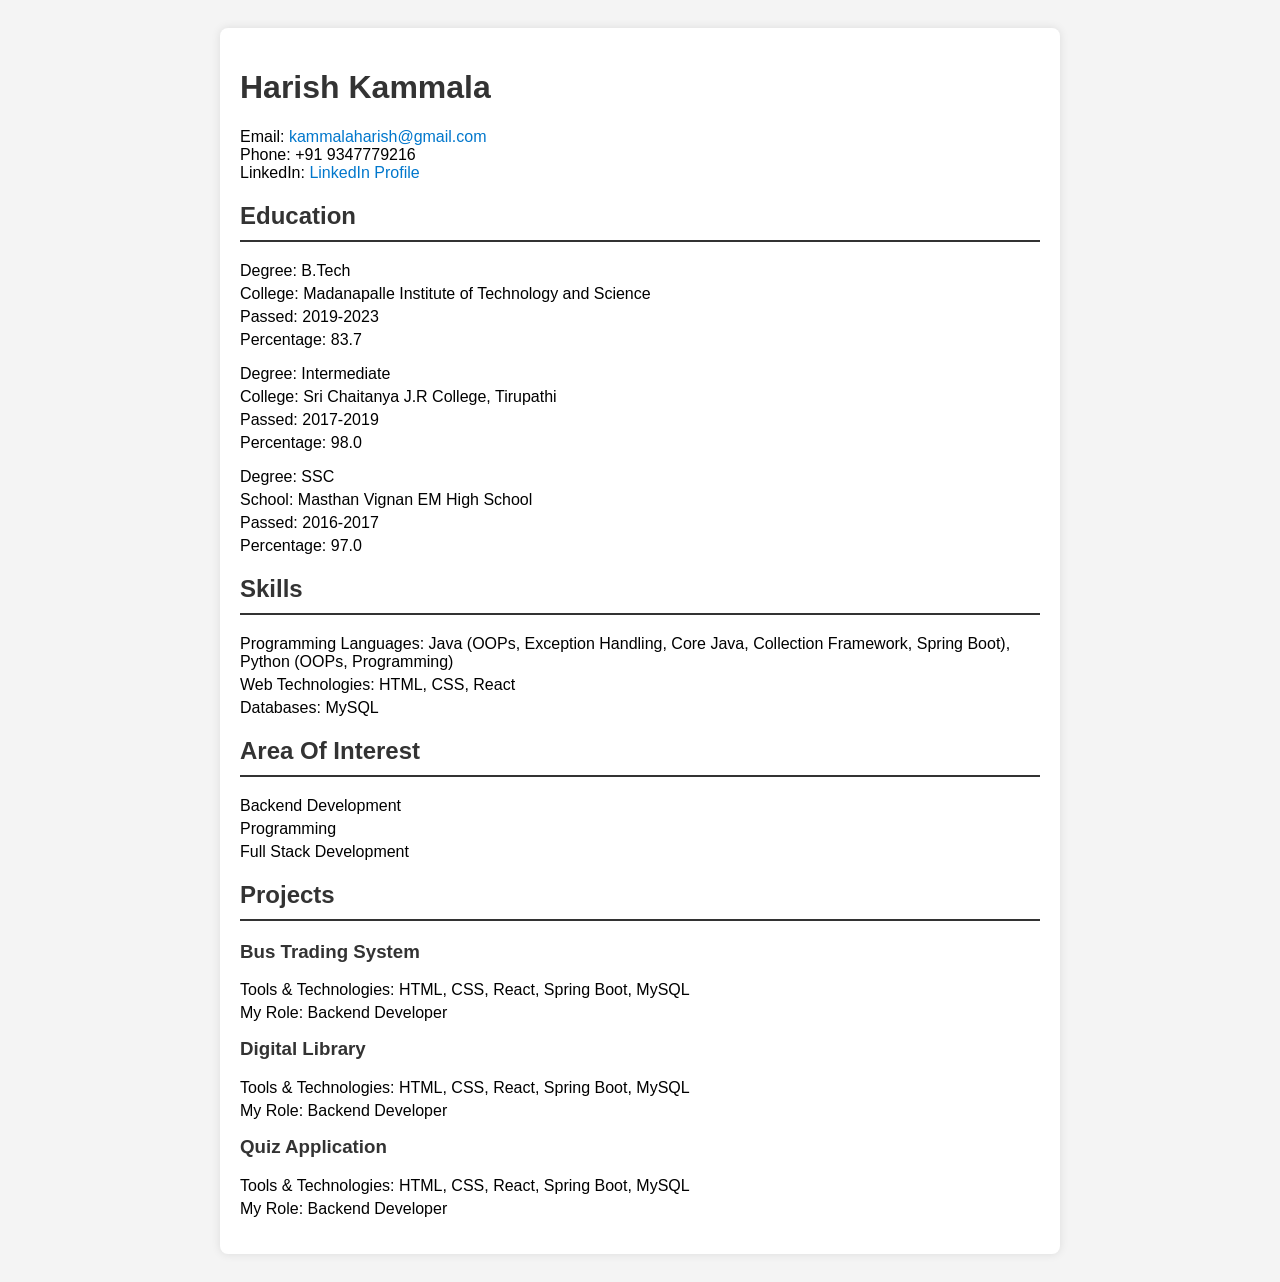
<file: src/components/adress.html>
<!DOCTYPE html>
<html lang="en">
<head>
  <meta charset="UTF-8">
  <meta name="viewport" content="width=device-width, initial-scale=1.0">
  <title>Harish Kammala's Resume</title>
  <style>
    body {
      font-family: Arial, sans-serif;
      background-color: #f4f4f4;
      padding: 20px;
    }

    .resume-container {
      max-width: 800px;
      margin: 0 auto;
      background-color: #fff;
      padding: 20px;
      border-radius: 8px;
      box-shadow: 0 0 10px rgba(0, 0, 0, 0.1);
    }

    h1, h2, h3 {
      color: #333;
    }

    h2 {
      border-bottom: 2px solid #333;
      padding-bottom: 10px;
      margin-top: 20px;
    }

    h3 {
      margin-top: 10px;
    }

    p {
      margin: 0;
    }

    a {
      color: #0077cc;
      text-decoration: none;
    }

    ul {
      list-style-type: none;
      padding: 0;
    }

    ul li {
      margin-bottom: 5px;
    }
  </style>
</head>
<body>

  <div class="resume-container">
    <h1>Harish Kammala</h1>
    <p>Email: <a href="mailto:kammalaharish@gmail.com">kammalaharish@gmail.com</a></p>
    <p>Phone: +91 9347779216</p>
    <p>LinkedIn: <a href="https://www.linkedin.com/in/harish-kammala-425a811b0/" target="_blank">LinkedIn Profile</a></p>

    <h2>Education</h2>
    <ul>
      <li>Degree: B.Tech</li>
      <li>College: Madanapalle Institute of Technology and Science</li>
      <li>Passed: 2019-2023</li>
      <li>Percentage: 83.7</li>
    </ul>
    <ul>
      <li>Degree: Intermediate</li>
      <li>College: Sri Chaitanya J.R College, Tirupathi</li>
      <li>Passed: 2017-2019</li>
      <li>Percentage: 98.0</li>
    </ul>
    <ul>
      <li>Degree: SSC</li>
      <li>School: Masthan Vignan EM High School</li>
      <li>Passed: 2016-2017</li>
      <li>Percentage: 97.0</li>
    </ul>

    <h2>Skills</h2>
    <ul>
      <li>Programming Languages: Java (OOPs, Exception Handling, Core Java, Collection Framework, Spring Boot), Python (OOPs, Programming)</li>
      <li>Web Technologies: HTML, CSS, React</li>
      <li>Databases: MySQL</li>
    </ul>

    <h2>Area Of Interest</h2>
    <ul>
      <li>Backend Development</li>
      <li>Programming</li>
      <li>Full Stack Development</li>
    </ul>

    <h2>Projects</h2>
    <h3>Bus Trading System</h3>
    <ul>
      <li>Tools & Technologies: HTML, CSS, React, Spring Boot, MySQL</li>
      <li>My Role: Backend Developer</li>
    </ul>

    <h3>Digital Library</h3>
    <ul>
      <li>Tools & Technologies: HTML, CSS, React, Spring Boot, MySQL</li>
      <li>My Role: Backend Developer</li>
    </ul>

    <h3>Quiz Application</h3>
    <ul>
      <li>Tools & Technologies: HTML, CSS, React, Spring Boot, MySQL</li>
      <li>My Role: Backend Developer</li>
    </ul>

  </div>

</body>
</html>
</file>
